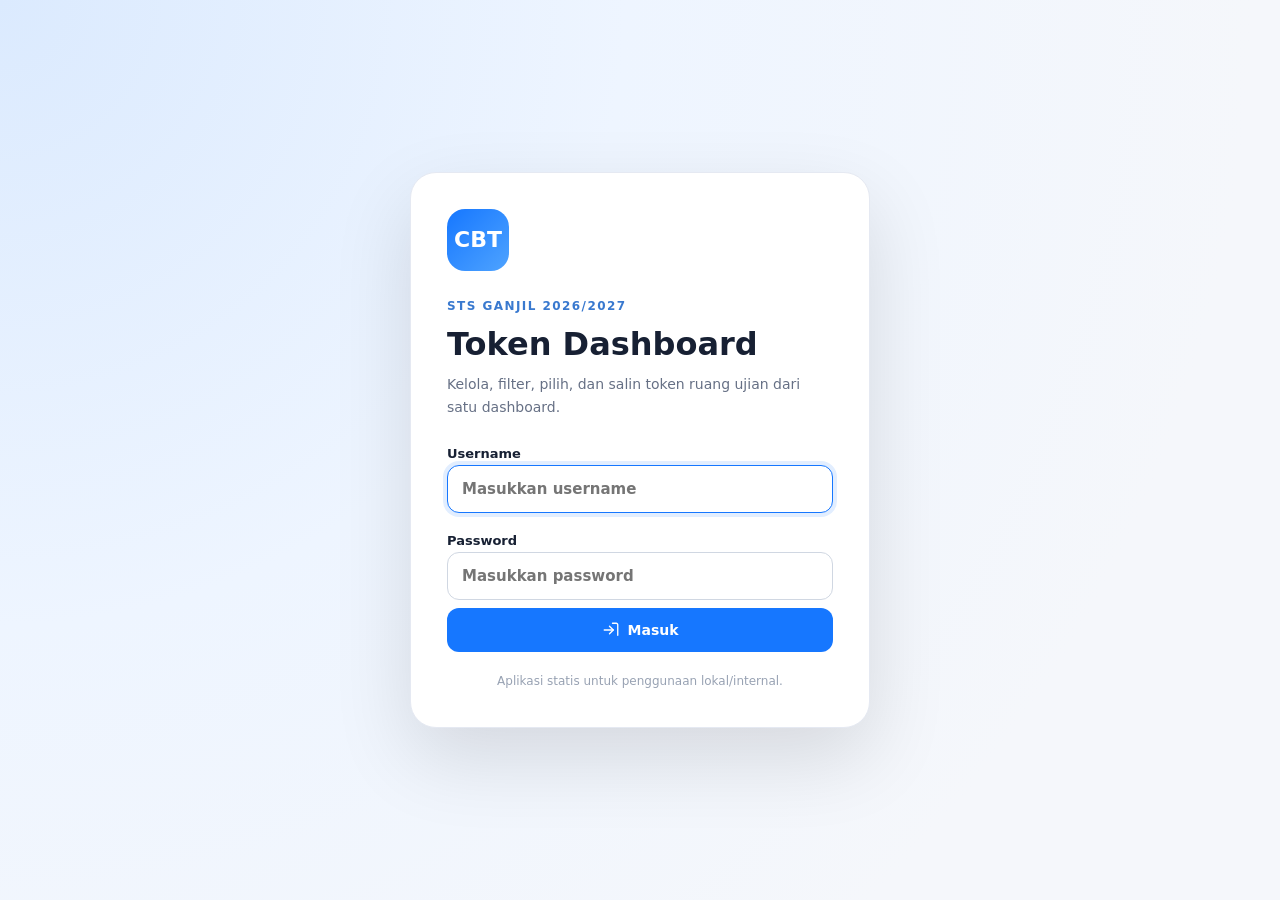
<file: index.html>
<!doctype html>
<html lang="id">
<head>
  <meta charset="utf-8">
  <meta name="viewport" content="width=device-width,initial-scale=1">
  <meta name="theme-color" content="#1677ff">
  <title>CBT Token Dashboard — STS Ganjil 2026/2027</title>
  <link rel="stylesheet" href="assets/styles.css">
</head>
<body>
  <section id="loginPage" class="login-page">
    <div class="login-shell">
      <div class="brand-mark">CBT</div>
      <div class="login-copy">
        <span class="eyebrow">STS GANJIL 2026/2027</span>
        <h1>Token Dashboard</h1>
        <p>Kelola, filter, pilih, dan salin token ruang ujian dari satu dashboard.</p>
      </div>
      <form id="loginForm" class="login-form">
        <label>Username<input id="username" autocomplete="username" placeholder="Masukkan username" required></label>
        <label>Password
          <span class="password-field">
            <input id="password" type="password" autocomplete="current-password" placeholder="Masukkan password" required>
            <button id="togglePassword" type="button" class="icon-btn" title="Tampilkan password" aria-label="Tampilkan password"></button>
          </span>
        </label>
        <button class="btn btn-primary btn-wide" type="submit"><span class="ico" data-icon="login"></span> Masuk</button>
        <div id="loginError" class="alert hidden">Username atau password salah.</div>
      </form>
      <div class="login-note">Aplikasi statis untuk penggunaan lokal/internal.</div>
    </div>
  </section>

  <section id="app" class="app hidden">
    <header class="topbar">
      <div class="topbar-left">
        <div class="app-mark">CBT</div>
        <div>
          <strong>Token Dashboard</strong>
          <small>STS Ganjil 2026/2027</small>
        </div>
      </div>
      <div class="topbar-right">
        <span id="currentUser" class="user-pill"></span>
        <button id="logoutBtn" class="btn btn-light"><span class="ico" data-icon="logout"></span> Keluar</button>
      </div>
    </header>

    <main class="container">
      <section class="hero">
        <div>
          <div class="eyebrow">EXAM TOKEN MANAGER</div>
          <h2>Data Token Ujian</h2>
          <p>132 ruang ujian • token unik • filter dinamis • salin massal.</p>
        </div>
        <div class="hero-actions">
          <button id="copyFilteredBtn" class="btn btn-primary"><span class="ico" data-icon="copy"></span> Salin Token Terfilter</button>
          <button id="resetBtn" class="btn btn-light"><span class="ico" data-icon="refresh"></span> Reset</button>
        </div>
      </section>

      <section class="stats" id="stats"></section>

      <section class="panel filters-panel">
        <div class="panel-title">
          <div>
            <h3>Filter & Pencarian</h3>
            <p>Gunakan kombinasi filter untuk menemukan ruang ujian tertentu.</p>
          </div>
          <span id="resultCount" class="result-count"></span>
        </div>
        <div class="filter-grid">
          <label class="search-field span-2">Cari
            <span class="input-icon">
              <span class="ico" data-icon="search"></span>
              <input id="search" placeholder="Mapel, token, deskripsi, kelas...">
            </span>
          </label>
          <label>Kelas<select id="classFilter"><option value="">Semua Kelas</option></select></label>
          <label>Jam Ke<select id="jamFilter"><option value="">Semua Jam</option></select></label>
          <label>Mapel<select id="mapelFilter"><option value="">Semua Mapel</option></select></label>
          <label>Jenis Soal<select id="typeFilter"><option value="">PG + Essay</option><option value="PG">PG</option><option value="ESSAY">Essay</option></select></label>
          <label>Hari<select id="dayFilter"><option value="">Semua Hari</option></select></label>
          <label>Waktu Ujian<select id="timeFilter"><option value="">Semua Waktu</option></select></label>
          <label>Tanggal<select id="dateFilter"><option value="">Semua Tanggal</option></select></label>
        </div>
      </section>

      <section class="panel table-panel">
        <div class="table-toolbar">
          <label class="check-all"><input id="selectAll" type="checkbox"><span>Pilih semua hasil filter</span></label>
          <div class="toolbar-actions">
            <span id="selectedCount" class="selected-count">0 dipilih</span>
            <button id="copySelectedBtn" class="btn btn-light"><span class="ico" data-icon="copy"></span> Salin Terpilih</button>
          </div>
        </div>
        <div class="table-wrap">
          <table>
            <thead>
              <tr>
                <th class="check-col"></th>
                <th>#</th>
                <th>Mapel</th>
                <th>Kelas</th>
                <th>Jenis</th>
                <th>Hari / Jam</th>
                <th>Waktu Ujian</th>
                <th>Token</th>
                <th class="action-col">Aksi</th>
              </tr>
            </thead>
            <tbody id="tbody"></tbody>
          </table>
          <div id="empty" class="empty hidden">
            <div class="empty-icon"><span class="ico" data-icon="search"></span></div>
            <strong>Tidak ada data</strong>
            <p>Ubah filter atau kata pencarian.</p>
          </div>
        </div>
        <div class="pagination">
          <span id="pageInfo"></span>
          <div class="pagination-controls">
            <button id="prevPage" class="btn btn-light btn-small">‹</button>
            <span id="pageNumber" class="page-number"></span>
            <button id="nextPage" class="btn btn-light btn-small">›</button>
          </div>
        </div>
      </section>
    </main>
  </section>

  <div id="copyModal" class="modal hidden" aria-hidden="true">
    <div class="modal-backdrop" data-close-modal></div>
    <div class="modal-card">
      <div class="modal-head">
        <div>
          <span class="eyebrow">COPY RESULT</span>
          <h3 id="modalTitle">Token</h3>
        </div>
        <button class="icon-btn" data-close-modal title="Tutup" aria-label="Tutup"><span class="ico" data-icon="close"></span></button>
      </div>
      <div class="modal-meta">
        <span id="modalCount"></span>
        <span>•</span>
        <span>Konten dapat diedit sebelum disalin.</span>
      </div>
      <textarea id="copyText" spellcheck="false"></textarea>
      <div class="modal-actions">
        <button id="modalCopyBtn" class="btn btn-primary"><span class="ico" data-icon="copy"></span> Salin ke Clipboard</button>
        <button class="btn btn-light" data-close-modal>Tutup</button>
      </div>
    </div>
  </div>

  <div id="toast" class="toast hidden"></div>

  <script src="assets/config.js"></script>
  <script src="assets/data.js"></script>
  <script src="assets/app.js"></script>
</body>
</html>
</file>
<file: assets/styles.css>
/* =========================================================
   CBT DASHBOARD UI - FINAL 2026
   Author : ChatGPT
========================================================= */

:root{
  --bg:#f4f7fb;
  --surface:#ffffff;
  --surface2:#f8fafc;

  --text:#172033;
  --muted:#667085;

  --line:#e5e9f2;

  --primary:#1677ff;
  --primary-dark:#0958d9;

  --success:#16a34a;
  --danger:#dc2626;
  --warning:#ea580c;

  --radius:18px;
  --shadow:0 10px 35px rgba(15,23,42,.08);

  --mono:"SFMono-Regular",Consolas,Menlo,monospace;
  --sans:Inter,system-ui,-apple-system,"Segoe UI",sans-serif;
}

/* ===================== RESET ===================== */

*{
  margin:0;
  padding:0;
  box-sizing:border-box;
}

html{
  scroll-behavior:smooth;
}

body{
  background:var(--bg);
  color:var(--text);
  font-family:var(--sans);
  font-size:15px;
  line-height:1.6;
  -webkit-font-smoothing:antialiased;
}

button,input,select,textarea{
  font:inherit;
}

button{
  cursor:pointer;
}

.hidden{
  display:none!important;
}

/* ===================== ICON ===================== */

.ico{
  width:18px;
  height:18px;
  display:grid;
  place-items:center;
}

.ico svg{
  width:100%;
  height:100%;
}

/* ===================== LOGIN ===================== */

.login-page{
  min-height:100vh;
  display:grid;
  place-items:center;
  padding:28px;
  background:
  radial-gradient(circle at top left,#dbeafe,#eef5ff 40%,#f5f7fb 80%);
}

.login-shell{
  width:min(460px,100%);
  background:#fff;
  border:1px solid var(--line);
  border-radius:26px;
  padding:36px;
  box-shadow:0 30px 80px rgba(0,0,0,.12);
}

.brand-mark{
  width:62px;
  height:62px;
  border-radius:18px;
  background:linear-gradient(135deg,#1677ff,#4ea3ff);
  color:#fff;
  display:grid;
  place-items:center;
  font-size:22px;
  font-weight:800;
  margin-bottom:22px;
}

.eyebrow{
  color:#3979cf;
  font-size:12px;
  font-weight:800;
  letter-spacing:.12em;
  text-transform:uppercase;
}

.login-copy h1{
  font-size:32px;
  margin:8px 0 10px;
  line-height:1.2;
}

.login-copy p{
  font-size:14px;
  color:var(--muted);
  margin-bottom:26px;
}

.login-form label{
  display:block;
  margin-bottom:8px;
  margin-top:18px;
  font-size:13px;
  font-weight:700;
}

.login-form input{
  width:100%;
  height:48px;
  border:1px solid #d0d7e2;
  border-radius:12px;
  padding:0 14px;
  font-size:15px;
  outline:none;
}

.login-form input:focus{
  border-color:var(--primary);
  box-shadow:0 0 0 4px rgba(22,119,255,.12);
}

.password-field{
  position:relative;
}

.password-field input{
  padding-right:46px;
}

.password-field button{
  position:absolute;
  right:6px;
  top:6px;
}

.alert{
  margin-top:14px;
  background:#fff1f0;
  color:#b42318;
  border:1px solid #ffccc7;
  border-radius:12px;
  padding:12px;
  font-size:13px;
}

.login-note{
  margin-top:20px;
  text-align:center;
  font-size:12px;
  color:#98a2b3;
}

/* ===================== BUTTON ===================== */

.btn{
  height:44px;
  border:none;
  border-radius:12px;
  padding:0 16px;
  display:inline-flex;
  align-items:center;
  justify-content:center;
  gap:8px;
  font-size:14px;
  font-weight:700;
  transition:.18s;
}

.btn:hover{
  transform:translateY(-1px);
}

.btn-primary{
  background:var(--primary);
  color:#fff;
}

.btn-primary:hover{
  background:var(--primary-dark);
}

.btn-light{
  background:#fff;
  color:#344054;
  border:1px solid var(--line);
}

.btn-wide{
  width:100%;
}

.btn-small{
  width:38px;
  padding:0;
}

.icon-btn{
  width:36px;
  height:36px;
  border:none;
  background:transparent;
  border-radius:10px;
  color:#667085;
}

.icon-btn:hover{
  background:#f3f4f6;
}

/* ===================== APP ===================== */

.topbar{
  height:72px;
  position:sticky;
  top:0;
  z-index:50;
  background:rgba(255,255,255,.94);
  backdrop-filter:blur(14px);
  border-bottom:1px solid var(--line);

  display:flex;
  align-items:center;
  justify-content:space-between;
  padding:0 30px;
}

.topbar-left,.topbar-right{
  display:flex;
  align-items:center;
  gap:12px;
}

.app-mark{
  width:42px;
  height:42px;
  border-radius:12px;
  display:grid;
  place-items:center;
  background:linear-gradient(135deg,#1677ff,#4096ff);
  color:#fff;
  font-weight:800;
}

.topbar strong{
  font-size:15px;
}

.topbar small{
  display:block;
  color:var(--muted);
  font-size:12px;
}

.user-pill{
  background:#eef2ff;
  color:#344054;
  padding:8px 12px;
  border-radius:999px;
  font-size:12px;
  font-family:var(--mono);
}

/* ===================== CONTAINER ===================== */

.container{
  width:min(1600px,100%);
  margin:auto;
  padding:28px;
}

/* ===================== HERO ===================== */

.hero{
  display:flex;
  justify-content:space-between;
  align-items:flex-end;
  gap:18px;
  margin-bottom:22px;
}

.hero h2{
  font-size:32px;
  line-height:1.2;
}

.hero p{
  margin-top:6px;
  font-size:15px;
  color:var(--muted);
}

.hero-actions{
  display:flex;
  gap:10px;
  flex-wrap:wrap;
}

/* ===================== CARD ===================== */

.stats{
  display:grid;
  grid-template-columns:repeat(5,1fr);
  gap:14px;
  margin-bottom:20px;
}

.stat{
  background:#fff;
  border:1px solid var(--line);
  border-radius:16px;
  padding:18px;
  box-shadow:var(--shadow);
}

.stat-label{
  font-size:13px;
  color:var(--muted);
  font-weight:700;
}

.stat-value{
  font-size:30px;
  font-family:var(--mono);
  font-weight:800;
  margin-top:8px;
}

.stat-note{
  margin-top:6px;
  font-size:12px;
  color:#98a2b3;
}

/* ===================== PANEL ===================== */

.panel{
  background:#fff;
  border:1px solid var(--line);
  border-radius:18px;
  box-shadow:var(--shadow);
}

.filters-panel{
  padding:20px;
  margin-bottom:20px;
}

.panel-title{
  display:flex;
  justify-content:space-between;
  align-items:flex-end;
  margin-bottom:16px;
}

.panel-title h3{
  font-size:18px;
}

.panel-title p{
  font-size:13px;
  color:var(--muted);
}

.result-count,.selected-count{
  font-family:var(--mono);
  font-size:13px;
}

/* ===================== FILTER ===================== */

.filter-grid{
  display:grid;
  grid-template-columns:repeat(6,minmax(140px,1fr));
  gap:12px;
}

.filter-grid label{
  display:block;
  margin-bottom:6px;
  font-size:12px;
  font-weight:700;
  color:#475467;
}

.filter-grid input,
.filter-grid select{
  width:100%;
  height:46px;
  border:1px solid #d7dce5;
  border-radius:12px;
  padding:0 13px;
  font-size:14px;
  outline:none;
}

.filter-grid input:focus,
.filter-grid select:focus{
  border-color:var(--primary);
  box-shadow:0 0 0 4px rgba(22,119,255,.1);
}

.span-2{
  grid-column:span 2;
}

.input-icon{
  position:relative;
}

.input-icon .ico{
  position:absolute;
  left:12px;
  top:14px;
  color:#98a2b3;
}

.input-icon input{
  padding-left:38px;
}

/* ===================== TABLE ===================== */

.table-panel{
  overflow:hidden;
}

.table-toolbar{
  padding:16px 18px;
  display:flex;
  justify-content:space-between;
  align-items:center;
  border-bottom:1px solid var(--line);
}

.check-all{
  display:flex;
  align-items:center;
  gap:8px;
  font-size:13px;
  font-weight:700;
}

.toolbar-actions{
  display:flex;
  gap:10px;
}

.table-wrap{
  overflow:auto;
}

table{
  width:100%;
  min-width:1200px;
  border-collapse:collapse;
}

th{
  background:#f8fafc;
  color:#667085;
  font-size:12px;
  text-transform:uppercase;
  letter-spacing:.05em;
  font-weight:800;
  padding:14px 12px;
  border-bottom:1px solid var(--line);
}

td{
  padding:15px 12px;
  font-size:14px;
  border-bottom:1px solid #edf2f7;
  vertical-align:middle;
}

tbody tr:hover{
  background:#fafcff;
}

.check-col{
  width:42px;
}

.action-col{
  width:110px;
}

.subject{
  font-size:14px;
  font-weight:700;
}

.meta{
  margin-top:4px;
  font-size:12px;
  color:#98a2b3;
}

.token{
  font-family:var(--mono);
  font-size:15px;
  font-weight:800;
  color:#0958d9;
}

.tag{
  display:inline-flex;
  align-items:center;
  padding:5px 10px;
  border-radius:999px;
  font-size:11px;
  font-weight:700;
}

.tag-x{
  background:#eaf2ff;
  color:#1d4ed8;
}

.tag-xi{
  background:#ecfdf3;
  color:#047857;
}

.tag-xii{
  background:#fff7ed;
  color:#c2410c;
}

.tag-pg{
  background:#f3e8ff;
  color:#7c3aed;
}

.tag-essay{
  background:#fee2e2;
  color:#b91c1c;
}

.copy-one{
  height:36px;
  font-size:12px;
}

/* ===================== EMPTY ===================== */

.empty{
  text-align:center;
  padding:70px 20px;
}

.empty strong{
  display:block;
  font-size:16px;
  margin-top:12px;
}

.empty p{
  font-size:13px;
  color:var(--muted);
}

/* ===================== PAGINATION ===================== */

.pagination{
  padding:14px 18px;
  display:flex;
  justify-content:space-between;
  align-items:center;
  font-size:13px;
}

.pagination-controls{
  display:flex;
  gap:8px;
}

.page-number{
  min-width:60px;
  text-align:center;
  font-family:var(--mono);
}

/* ===================== MODAL ===================== */

.modal{
  position:fixed;
  inset:0;
  display:grid;
  place-items:center;
  padding:20px;
  z-index:200;
}

.modal-backdrop{
  position:absolute;
  inset:0;
  background:rgba(15,23,42,.45);
  backdrop-filter:blur(4px);
}

.modal-card{
  position:relative;
  width:min(780px,100%);
  background:#fff;
  border-radius:20px;
  border:1px solid var(--line);
  padding:22px;
  box-shadow:0 30px 90px rgba(0,0,0,.2);
}

.modal-head{
  display:flex;
  justify-content:space-between;
  align-items:flex-start;
}

.modal-head h3{
  font-size:22px;
}

.modal-meta{
  display:flex;
  gap:8px;
  margin:10px 0 14px;
  font-size:12px;
  color:#98a2b3;
}

#copyText{
  width:100%;
  min-height:340px;
  border:1px solid #d7dce5;
  border-radius:14px;
  padding:16px;
  font:14px/1.7 var(--mono);
  resize:vertical;
  outline:none;
}

#copyText:focus{
  border-color:var(--primary);
  box-shadow:0 0 0 4px rgba(22,119,255,.12);
}

.modal-actions{
  display:flex;
  justify-content:flex-end;
  gap:10px;
  margin-top:14px;
}

/* ===================== TOAST ===================== */

.toast{
  position:fixed;
  right:22px;
  bottom:22px;
  background:#172033;
  color:#fff;
  padding:14px 18px;
  border-radius:12px;
  font-size:13px;
  box-shadow:0 10px 30px rgba(0,0,0,.18);
}

/* ===================== RESPONSIVE ===================== */

@media (max-width:1200px){

  .stats{
    grid-template-columns:repeat(3,1fr);
  }

  .filter-grid{
    grid-template-columns:repeat(3,1fr);
  }

}

@media (max-width:768px){

  body{
    font-size:14px;
  }

  .container{
    padding:16px;
  }

  .topbar{
    padding:0 16px;
  }

  .hero{
    flex-direction:column;
    align-items:flex-start;
  }

  .hero h2{
    font-size:26px;
  }

  .stats{
    grid-template-columns:repeat(2,1fr);
  }

  .filter-grid{
    grid-template-columns:1fr;
  }

  .span-2{
    grid-column:auto;
  }

  .table-toolbar{
    flex-direction:column;
    align-items:flex-start;
  }

  .modal-actions{
    display:grid;
    grid-template-columns:1fr 1fr;
  }

}

@media (max-width:480px){

  .stats{
    grid-template-columns:1fr;
  }

  .hero-actions{
    width:100%;
    display:grid;
    grid-template-columns:1fr;
  }

  .hero-actions .btn{
    width:100%;
  }

  .login-shell{
    padding:28px 20px;
  }

}
</file>
